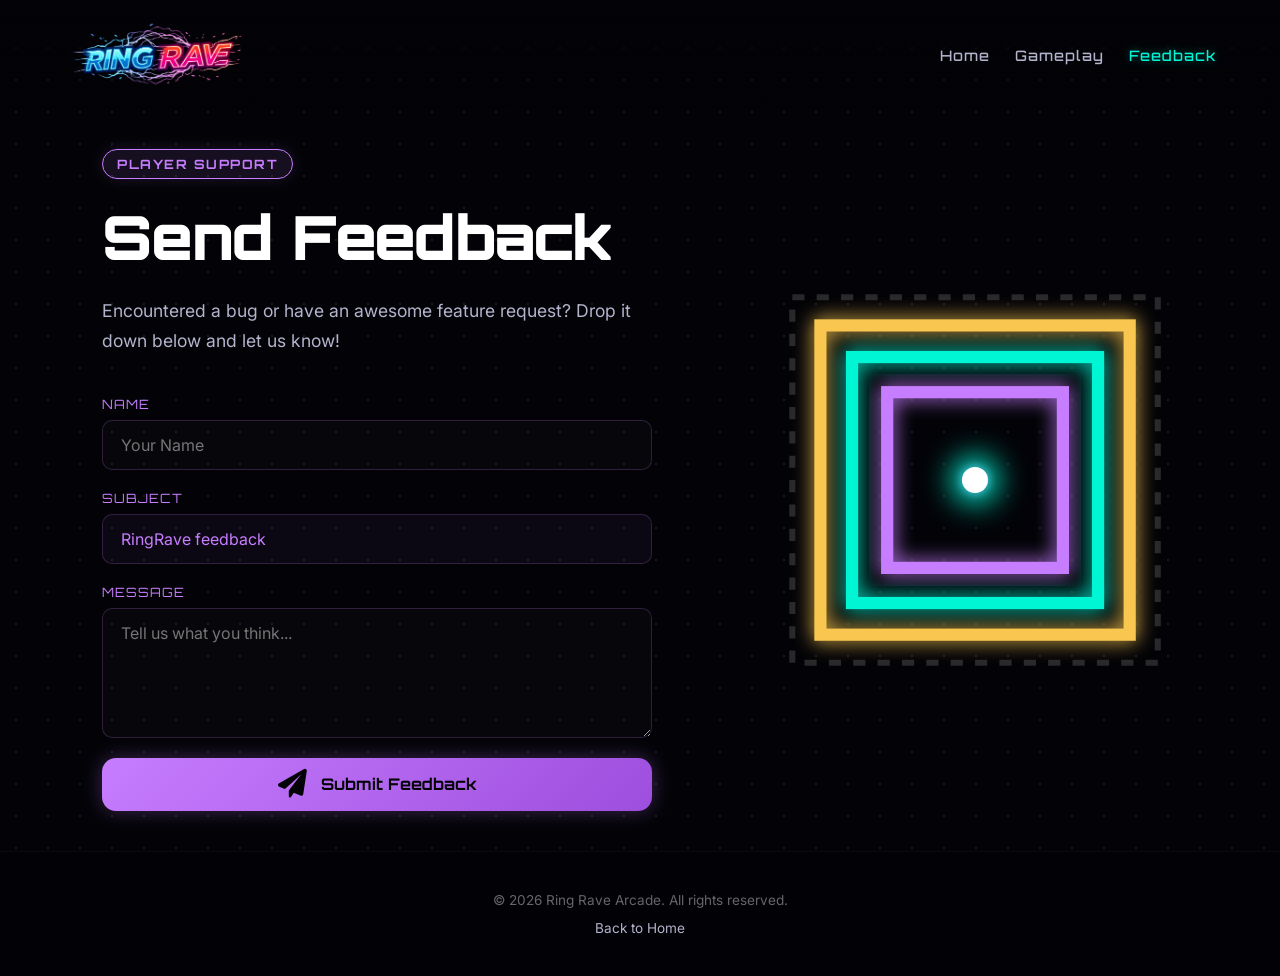
<file: feedback.html>
<!DOCTYPE html>
<html lang="en">
<head>
  <meta charset="UTF-8">
  <meta name="viewport" content="width=device-width, initial-scale=1.0">
  <title>Feedback | Ring Rave Support</title>
  <meta name="description" content="Encountered a bug or have a feature request for Ring Rave? Submit your feedback directly to the developer team here.">
  
  <link rel="preconnect" href="https://fonts.googleapis.com">
  <link rel="preconnect" href="https://fonts.gstatic.com" crossorigin>
  <link href="https://fonts.googleapis.com/css2?family=Inter:wght@300;400;600&family=Orbitron:wght@500;700;900&display=swap" rel="stylesheet">
  <link rel="stylesheet" href="https://cdnjs.cloudflare.com/ajax/libs/font-awesome/6.0.0/css/all.min.css">
  
  <link rel="stylesheet" href="style.css">
  <script defer src="script.js"></script>
</head>
<body>
  <div class="stars"></div>

  <nav class="navbar">
    <div class="logo-container">
      <a href="index.html">
        <img src="assets/ringrave_final_logo.png" alt="Ring Rave Main Logo" class="main-logo">
      </a>
    </div>
    <div class="nav-links">
      <a href="index.html">Home</a>
      <a href="gameplay.html">Gameplay</a>
      <a href="feedback.html" class="active">Feedback</a>
    </div>
  </nav>


  <main class="hero-container">
    <section class="hero-text feedback-container">
      <span class="badge">Player Support</span>
      <h1>Send Feedback</h1>
      <p>Encountered a bug or have an awesome feature request? Drop it down below and let us know!</p>

      <form action="https://api.web3forms.com/submit" method="POST" enctype="multipart/form-data" class="feedback-form">
        <input type="hidden" name="access_key" value="5aa4dc13-121e-4097-b9c3-dd8436fc8f61">
        <input type="hidden" name="redirect" value="https://piggybank.github.io/thanks.html">
        <input type="hidden" name="from_name" value="Ring Rave Feedback">
        <input type="checkbox" name="botcheck" class="hidden" style="display: none;">

        <div class="form-group">
          <label for="name">Name</label>
          <input type="text" id="name" name="name" placeholder="Your Name" required>
        </div>

        <div class="form-group">
          <label for="subject">Subject</label>
          <input type="text" id="subject" name="subject" value="RingRave feedback" readonly required>
        </div>

        <div class="form-group">
          <label for="message">Message</label>
          <textarea id="message" name="message" rows="5" placeholder="Tell us what you think..." required></textarea>
        </div>

        <button type="submit" class="btn submit-btn">
          <i class="fa-solid fa-paper-plane"></i> Submit Feedback
        </button>
      </form>
    </section>

    <section class="hero-visual" aria-hidden="true">
      <div class="ring-system" id="dynamic-ring-system">
        <!-- Will be dynamically generated via script.js -->
        <div class="core"></div>
      </div>
    </section>
  </main>

  <footer>
    <p>&copy; 2026 Ring Rave Arcade. All rights reserved.</p>
    <div class="footer-links">
      <a href="index.html">Back to Home</a>
    </div>
  </footer>
</body>
</html>
</file>
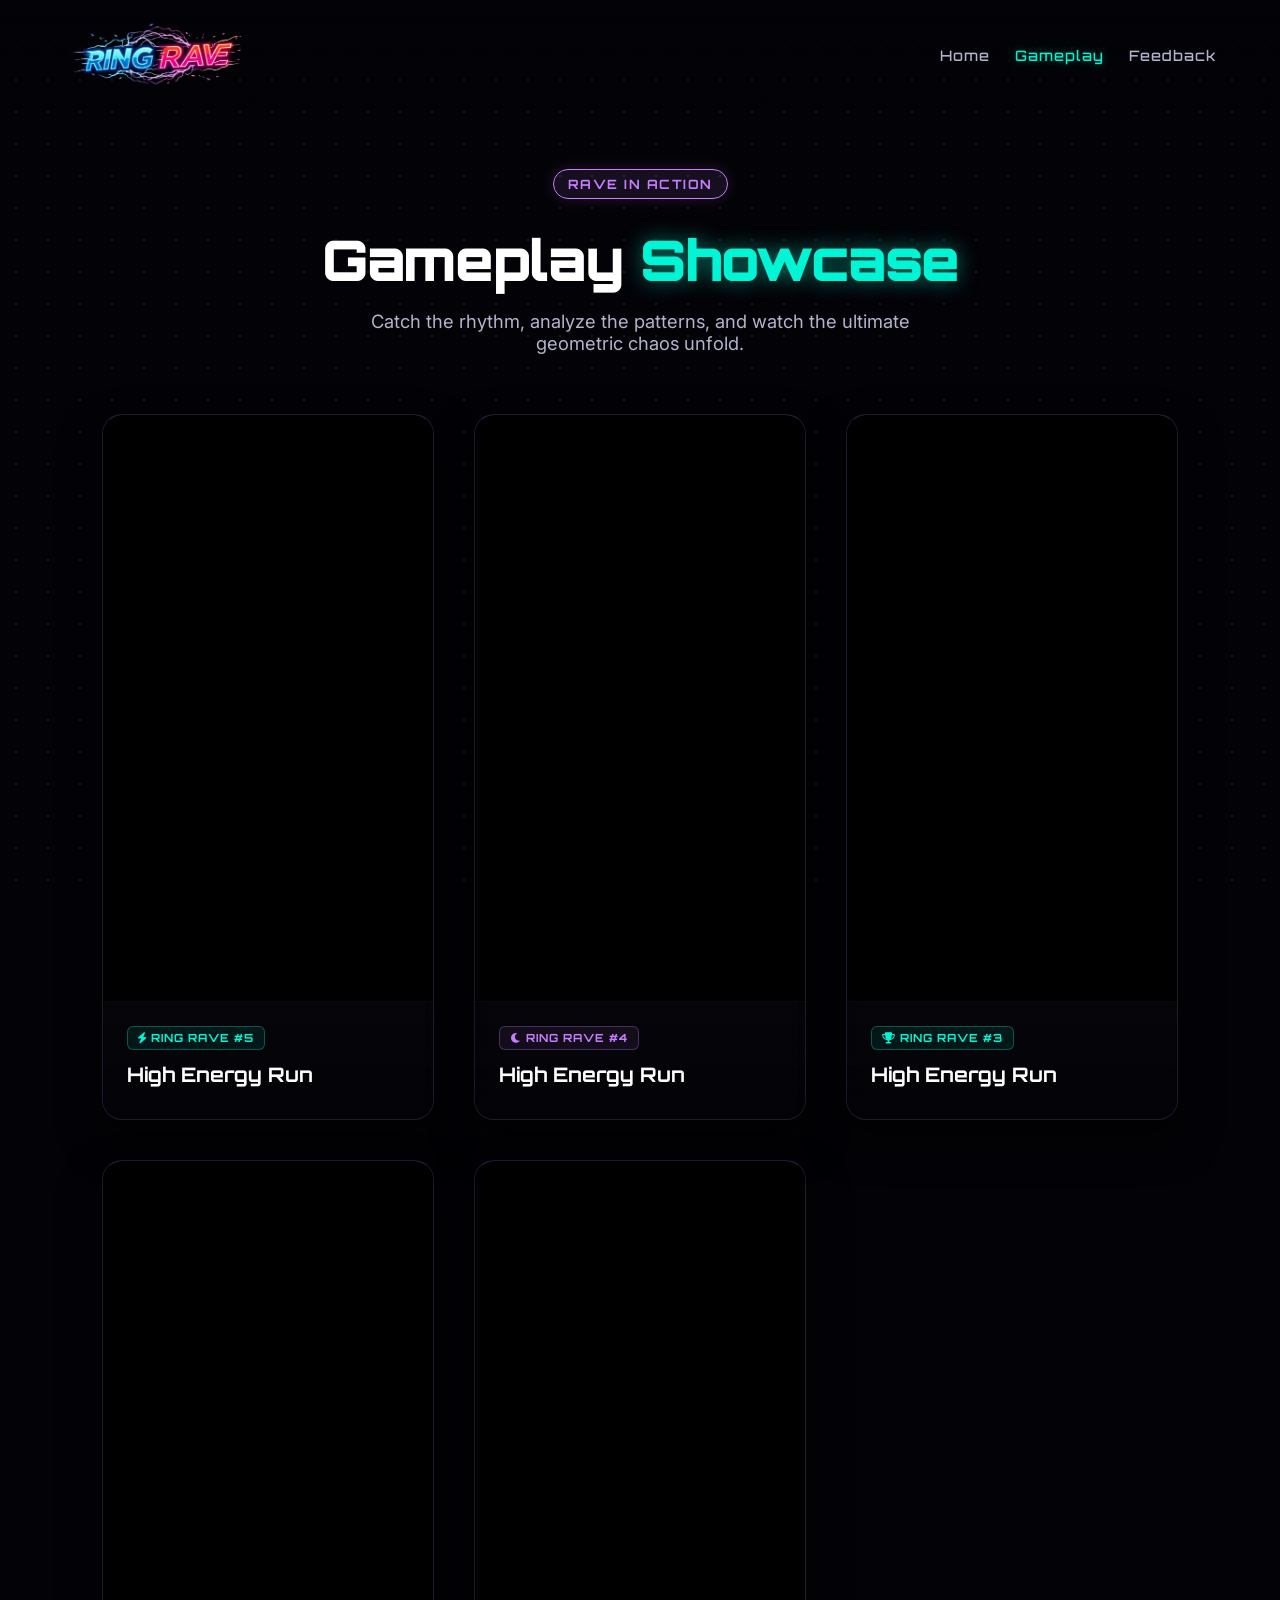
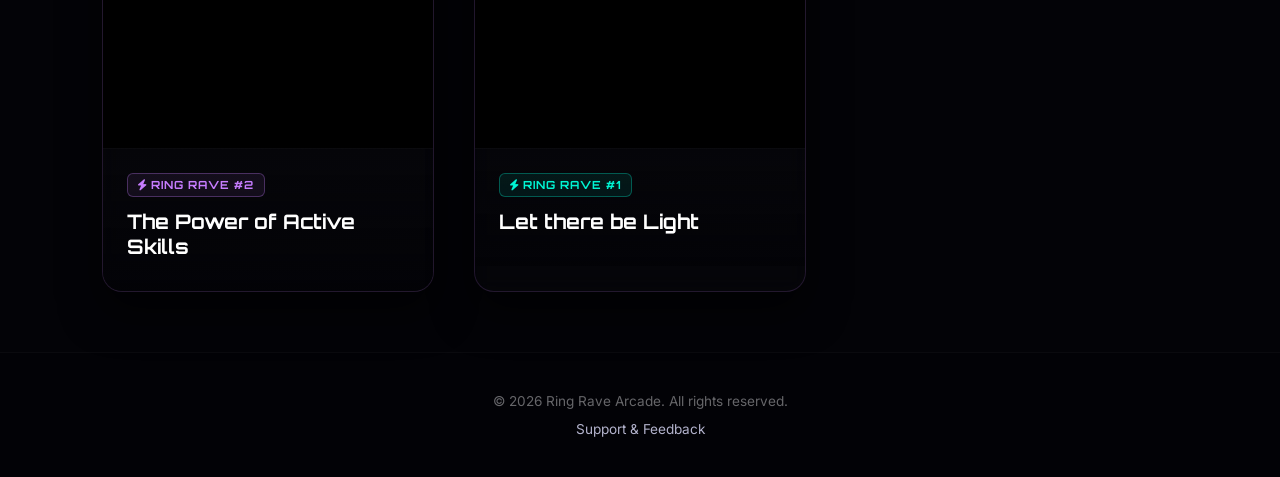
<file: gameplay.html>
<!DOCTYPE html>
<html lang="en">
<head>
  <meta charset="UTF-8">
  <meta name="viewport" content="width=device-width, initial-scale=1.0">
  
  <title>Gameplay Highlights | Ring Rave Arcade</title>
  <meta name="description" content="Watch high-energy gameplay clips and strategy highlights from Ring Rave Arcade. Check out the neon action and idle zen modes.">
  
  <link rel="preconnect" href="https://fonts.googleapis.com">
  <link rel="preconnect" href="https://fonts.gstatic.com" crossorigin>
  <link href="https://fonts.googleapis.com/css2?family=Inter:wght@300;400;600&family=Orbitron:wght@500;700;900&display=swap" rel="stylesheet">
  <link rel="stylesheet" href="https://cdnjs.cloudflare.com/ajax/libs/font-awesome/6.0.0/css/all.min.css">
  
  <link rel="stylesheet" href="style.css">
  <style>
    .gameplay-container {
      max-width: 1400px;
      margin: 0 auto;
      padding: 60px 8%;
      width: 100%;
      flex: 1;
    }
    .gameplay-header {
      text-align: center;
      margin-bottom: 60px;
    }
    .gameplay-header h1 {
      font-family: var(--font-heading);
      font-size: 3.5rem;
      font-weight: 900;
      margin-bottom: 15px;
      letter-spacing: -1px;
    }
    .gameplay-header p {
      color: var(--text-secondary);
      font-size: 1.15rem;
      max-width: 600px;
      margin: 0 auto;
    }
    /* Infinite Dynamic Responsive Grid */
    .video-grid {
      display: grid;
      grid-template-columns: repeat(auto-fit, minmax(300px, 1fr));
      gap: 40px;
      width: 100%;
    }
    /* Arcade Video Card Theme */
    .video-card {
      background: rgba(255, 255, 255, 0.01);
      border: 1px solid rgba(199, 125, 255, 0.15);
      border-radius: 20px;
      overflow: hidden;
      position: relative;
      transition: all 0.4s cubic-bezier(0.16, 1, 0.3, 1);
      backdrop-filter: blur(10px);
      -webkit-backdrop-filter: blur(10px);
      box-shadow: 0 20px 40px rgba(0, 0, 0, 0.6);
    }
    .video-card::before {
      content: '';
      position: absolute;
      top: 0;
      left: 0;
      width: 100%;
      height: 4px;
      background: linear-gradient(90deg, var(--neon-purple), var(--neon-cyan));
      opacity: 0.7;
      transition: opacity 0.3s ease;
    }
    .video-card:hover {
      transform: translateY(-8px) scale(1.02);
      border-color: var(--neon-cyan);
      box-shadow: 0 0 30px rgba(0, 245, 212, 0.25), 0 20px 50px rgba(0, 0, 0, 0.8);
    }
    .video-card:hover::before {
      opacity: 1;
    }
    /* Responsive Portrait Fit Wrapper */
    .video-wrapper {
      position: relative;
      width: 100%;
      aspect-ratio: 9 / 16;
      background: #000000;
    }
    .video-wrapper iframe {
      position: absolute;
      top: 0;
      left: 0;
      width: 100%;
      height: 100%;
      border: 0;
    }
    /* Video Details Panel */
    .video-info {
      padding: 24px;
      background: linear-gradient(to bottom, transparent, rgba(3, 3, 7, 0.9));
      border-top: 1px solid rgba(255, 255, 255, 0.03);
    }
    .video-meta-badge {
      display: inline-block;
      font-family: var(--font-heading);
      font-size: 0.7rem;
      font-weight: 700;
      text-transform: uppercase;
      color: var(--neon-cyan);
      background: rgba(0, 245, 212, 0.08);
      border: 1px solid rgba(0, 245, 212, 0.3);
      padding: 4px 10px;
      border-radius: 6px;
      margin-bottom: 12px;
      letter-spacing: 1px;
    }
    .video-card:nth-child(even) .video-meta-badge {
      color: var(--neon-purple);
      background: rgba(199, 125, 255, 0.08);
      border: 1px solid rgba(199, 125, 255, 0.3);
    }
    .video-info h3 {
      font-family: var(--font-heading);
      font-size: 1.25rem;
      color: var(--text-primary);
      margin-bottom: 8px;
      font-weight: 700;
    }
    .video-info p {
      font-size: 0.95rem;
      color: var(--text-secondary);
      line-height: 1.5;
    }
    @media (max-width: 768px) {
      .gameplay-header h1 { font-size: 2.8rem; }
      .video-grid { gap: 25px; }
    }
    @media (max-width: 480px) {
      .gameplay-header h1 { font-size: 2.2rem; }
      .video-grid { grid-template-columns: 1fr; }
    }
  </style>
  <script defer src="script.js"></script>
</head>
<body>
  <div class="stars"></div>

  <nav class="navbar">
    <div class="logo-container">
      <a href="index.html">
        <img src="assets/ringrave_final_logo.png" alt="Ring Rave Main Logo" class="main-logo">
      </a>
    </div>
    <div class="nav-links">
      <a href="index.html">Home</a>
      <a href="gameplay.html" class="active">Gameplay</a>
      <a href="feedback.html">Feedback</a>
    </div>
  </nav>

  <main class="gameplay-container">
    <header class="gameplay-header">
      <span class="badge">Rave in Action</span>
      <h1>Gameplay <span class="neon-text">Showcase</span></h1>
      <p>Catch the rhythm, analyze the patterns, and watch the ultimate geometric chaos unfold.</p>
    </header>

    <section class="video-grid">
          
          <div class="video-card">
            <div class="video-wrapper">
              <iframe src="https://www.youtube.com/embed/wg6pQrXQFMo?modestbranding=1&rel=0" title="Ring Rave Arcade Mode Run" allow="accelerometer; autoplay; clipboard-write; encrypted-media; gyroscope; picture-in-picture" allowfullscreen></iframe>
            </div>
            <div class="video-info">
              <span class="video-meta-badge"><i class="fa-solid fa-bolt"></i> Ring Rave #5</span>
              <h3>High Energy Run</h3>
            </div>
          </div>

          <div class="video-card">
            <div class="video-wrapper">
              <iframe src="https://www.youtube.com/embed/l5jI66W4cpA?modestbranding=1&rel=0" title="Ring Rave Zen Gameplay" allow="accelerometer; autoplay; clipboard-write; encrypted-media; gyroscope; picture-in-picture" allowfullscreen></iframe>
            </div>
            <div class="video-info">
              <span class="video-meta-badge"><i class="fa-solid fa-moon"></i> Ring Rave #4</span>
              <h3>High Energy Run</h3>
            </div>
          </div>

          <div class="video-card">
            <div class="video-wrapper">
              <iframe src="https://www.youtube.com/embed/hUMcmGvKGd8?modestbranding=1&rel=0" title="Ring Rave Advanced Strategy" allow="accelerometer; autoplay; clipboard-write; encrypted-media; gyroscope; picture-in-picture" allowfullscreen></iframe>
            </div>
            <div class="video-info">
              <span class="video-meta-badge"><i class="fa-solid fa-trophy"></i> Ring Rave #3</span>
              <h3>High Energy Run</h3>
            </div>
          </div>

          <div class="video-card">
            <div class="video-wrapper">
              <iframe src="https://www.youtube.com/embed/x9ytwHvCMng?modestbranding=1&rel=0" title="Ring Rave Gameplay Highlight" allow="accelerometer; autoplay; clipboard-write; encrypted-media; gyroscope; picture-in-picture" allowfullscreen></iframe>
            </div>
            <div class="video-info">
              <span class="video-meta-badge"><i class="fa-solid fa-bolt"></i> Ring Rave #2</span>
              <h3>The Power of Active Skills</h3>
            </div>
          </div>

          <div class="video-card">
            <div class="video-wrapper">
              <iframe src="https://www.youtube.com/embed/FvGHiB2zYrI?modestbranding=1&rel=0" title="Ring Rave Gameplay Highlight" allow="accelerometer; autoplay; clipboard-write; encrypted-media; gyroscope; picture-in-picture" allowfullscreen></iframe>
            </div>
            <div class="video-info">
              <span class="video-meta-badge"><i class="fa-solid fa-bolt"></i> Ring Rave #1</span>
              <h3>Let there be Light</h3>
            </div>
          </div>

    </section>
  </main>

  <footer>
    <p>&copy; 2026 Ring Rave Arcade. All rights reserved.</p>
    <div class="footer-links">
      <a href="feedback.html">Support &amp; Feedback</a>
    </div>
  </footer>
</body>
</html>
</file>
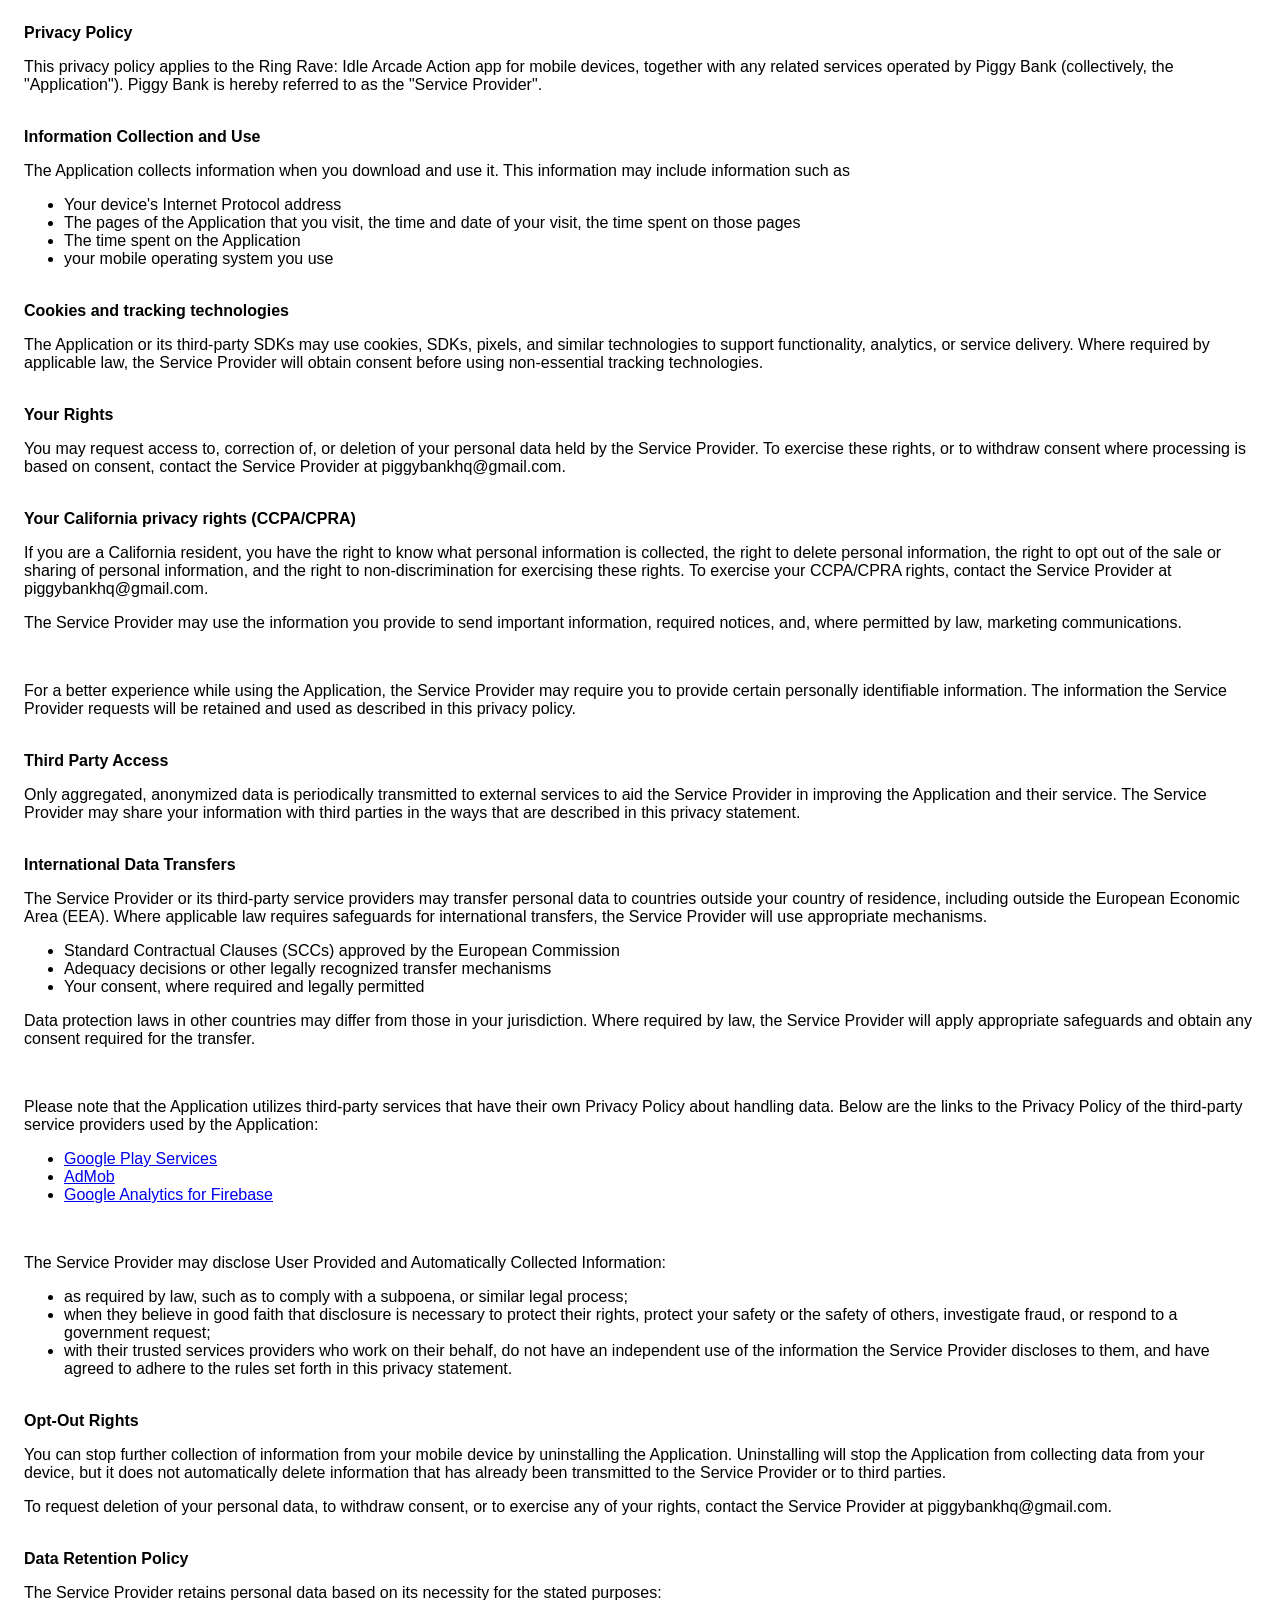
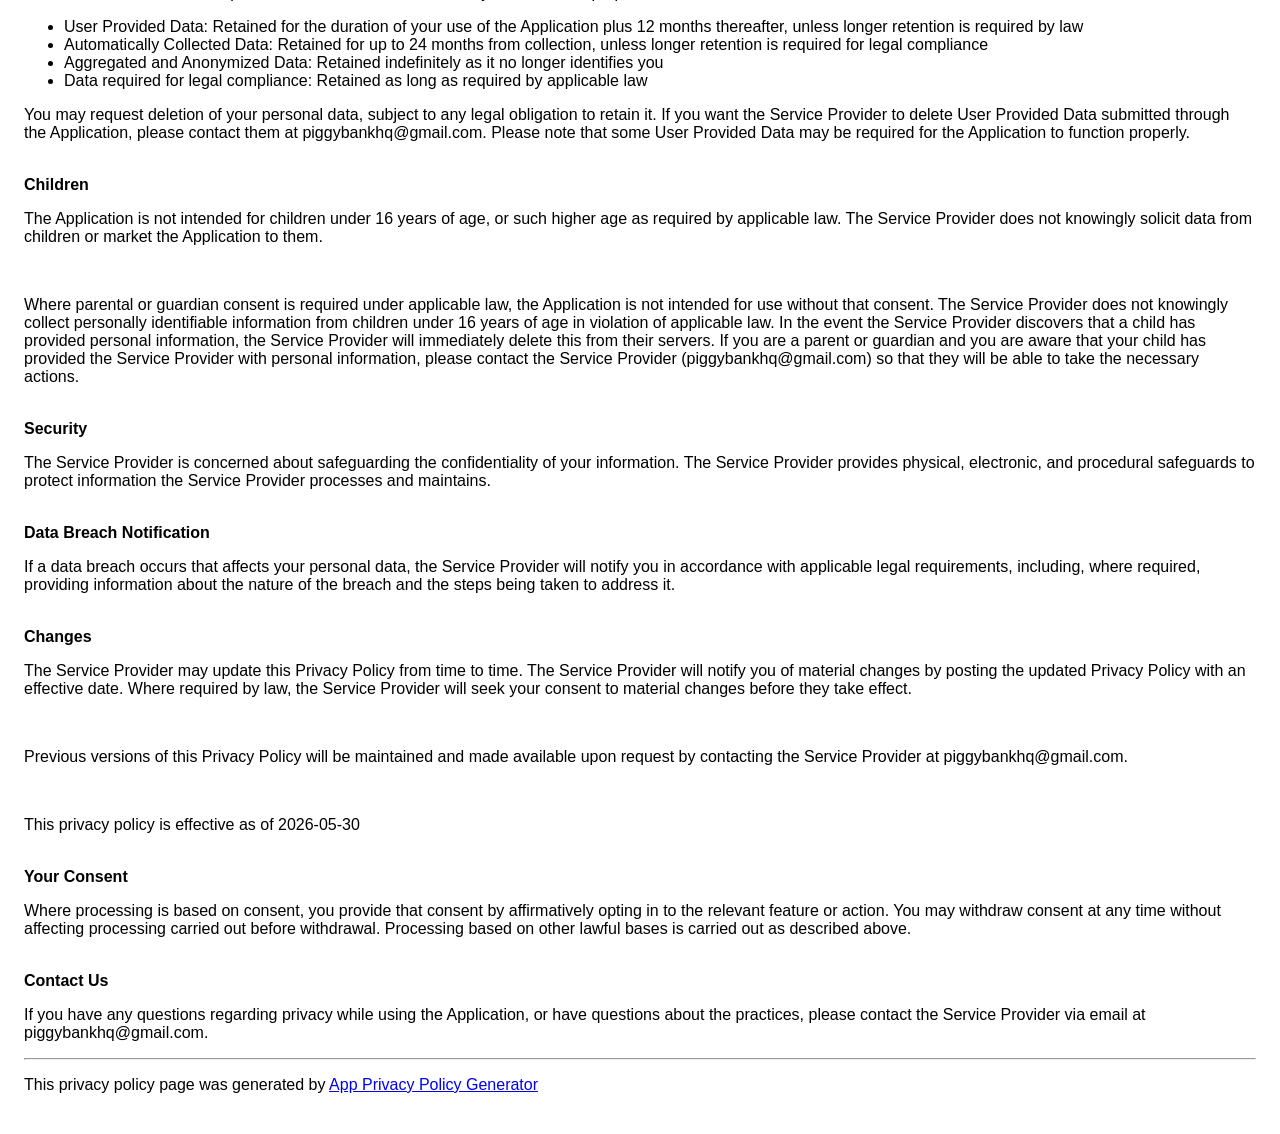
<file: privacypolicy.html>
<!DOCTYPE html>
    <html>
    <head>
      <meta charset='utf-8'>
      <meta name='viewport' content='width=device-width'>
      <title>Privacy Policy</title>
      <style> body { font-family: 'Helvetica Neue', Helvetica, Arial, sans-serif; padding:1em; } </style>
    </head>
    <body>
    <strong>Privacy Policy</strong><p>This privacy policy applies to the Ring Rave: Idle Arcade Action app for mobile devices, together with any related services operated by Piggy Bank (collectively, the "Application"). Piggy Bank is hereby referred to as the "Service Provider".</p><br><strong>Information Collection and Use</strong><p>The Application collects information when you download and use it. This information may include information such as </p><ul><li>Your device's Internet Protocol address</li><li>The pages of the Application that you visit, the time and date of your visit, the time spent on those pages</li><li>The time spent on the Application</li><li>your mobile operating system you use</li></ul><p></p><br><strong>Cookies and tracking technologies</strong><p>The Application or its third-party SDKs may use cookies, SDKs, pixels, and similar technologies to support functionality, analytics, or service delivery. Where required by applicable law, the Service Provider will obtain consent before using non-essential tracking technologies.</p><!----><br><strong>Your Rights</strong><p>You may request access to, correction of, or deletion of your personal data held by the Service Provider. To exercise these rights, or to withdraw consent where processing is based on consent, contact the Service Provider at piggybankhq@gmail.com.</p><br><strong>Your California privacy rights (CCPA/CPRA)</strong><p>If you are a California resident, you have the right to know what personal information is collected, the right to delete personal information, the right to opt out of the sale or sharing of personal information, and the right to non-discrimination for exercising these rights. To exercise your CCPA/CPRA rights, contact the Service Provider at piggybankhq@gmail.com.</p><!----><p>The Service Provider may use the information you provide to send important information, required notices, and, where permitted by law, marketing communications.</p><br><p>For a better experience while using the Application, the Service Provider may require you to provide certain personally identifiable information. The information the Service Provider requests will be retained and used as described in this privacy policy.</p><br><strong>Third Party Access</strong><p>Only aggregated, anonymized data is periodically transmitted to external services to aid the Service Provider in improving the Application and their service. The Service Provider may share your information with third parties in the ways that are described in this privacy statement.</p><br><strong>International Data Transfers</strong><p>The Service Provider or its third-party service providers may transfer personal data to countries outside your country of residence, including outside the European Economic Area (EEA). Where applicable law requires safeguards for international transfers, the Service Provider will use appropriate mechanisms.</p><ul><li>Standard Contractual Clauses (SCCs) approved by the European Commission</li><li>Adequacy decisions or other legally recognized transfer mechanisms</li><li>Your consent, where required and legally permitted</li></ul><p>Data protection laws in other countries may differ from those in your jurisdiction. Where required by law, the Service Provider will apply appropriate safeguards and obtain any consent required for the transfer.</p><div><br><p>Please note that the Application utilizes third-party services that have their own Privacy Policy about handling data. Below are the links to the Privacy Policy of the third-party service providers used by the Application:</p><ul><li><a href="https://www.google.com/policies/privacy/" target="_blank" rel="noopener noreferrer">Google Play Services</a></li><li><a href="https://policies.google.com/technologies/partner-sites" target="_blank" rel="noopener noreferrer">AdMob</a></li><li><a href="https://firebase.google.com/support/privacy" target="_blank" rel="noopener noreferrer">Google Analytics for Firebase</a></li></ul></div><br><p>The Service Provider may disclose User Provided and Automatically Collected Information:</p><ul><li>as required by law, such as to comply with a subpoena, or similar legal process;</li><li>when they believe in good faith that disclosure is necessary to protect their rights, protect your safety or the safety of others, investigate fraud, or respond to a government request;</li><li>with their trusted services providers who work on their behalf, do not have an independent use of the information the Service Provider discloses to them, and have agreed to adhere to the rules set forth in this privacy statement.</li></ul><p></p><br><strong>Opt-Out Rights</strong><div><p>You can stop further collection of information from your mobile device by uninstalling the Application. Uninstalling will stop the Application from collecting data from your device, but it does not automatically delete information that has already been transmitted to the Service Provider or to third parties.</p></div><!----><p>To request deletion of your personal data, to withdraw consent, or to exercise any of your rights, contact the Service Provider at piggybankhq@gmail.com.</p><br><strong>Data Retention Policy</strong><p>The Service Provider retains personal data based on its necessity for the stated purposes:</p><ul><li>User Provided Data: Retained for the duration of your use of the Application plus 12 months thereafter, unless longer retention is required by law</li><li>Automatically Collected Data: Retained for up to 24 months from collection, unless longer retention is required for legal compliance</li><li>Aggregated and Anonymized Data: Retained indefinitely as it no longer identifies you</li><li>Data required for legal compliance: Retained as long as required by applicable law</li></ul><p>You may request deletion of your personal data, subject to any legal obligation to retain it. If you want the Service Provider to delete User Provided Data submitted through the Application, please contact them at piggybankhq@gmail.com. Please note that some User Provided Data may be required for the Application to function properly.</p><br><strong>Children</strong><p>The Application is not intended for children under 16 years of age, or such higher age as required by applicable law. The Service Provider does not knowingly solicit data from children or market the Application to them.</p><div><br><p>Where parental or guardian consent is required under applicable law, the Application is not intended for use without that consent. The Service Provider does not knowingly collect personally identifiable information from children under 16 years of age in violation of applicable law. In the event the Service Provider discovers that a child has provided personal information, the Service Provider will immediately delete this from their servers. If you are a parent or guardian and you are aware that your child has provided the Service Provider with personal information, please contact the Service Provider (piggybankhq@gmail.com) so that they will be able to take the necessary actions.</p></div><br><strong>Security</strong><p>The Service Provider is concerned about safeguarding the confidentiality of your information. The Service Provider provides physical, electronic, and procedural safeguards to protect information the Service Provider processes and maintains.</p><br><strong>Data Breach Notification</strong><p>If a data breach occurs that affects your personal data, the Service Provider will notify you in accordance with applicable legal requirements, including, where required, providing information about the nature of the breach and the steps being taken to address it.</p><br><strong>Changes</strong><p>The Service Provider may update this Privacy Policy from time to time. The Service Provider will notify you of material changes by posting the updated Privacy Policy with an effective date. Where required by law, the Service Provider will seek your consent to material changes before they take effect.</p><br><p>Previous versions of this Privacy Policy will be maintained and made available upon request by contacting the Service Provider at piggybankhq@gmail.com.</p><br><p>This privacy policy is effective as of 2026-05-30</p><br><strong>Your Consent</strong><p>Where processing is based on consent, you provide that consent by affirmatively opting in to the relevant feature or action. You may withdraw consent at any time without affecting processing carried out before withdrawal. Processing based on other lawful bases is carried out as described above.</p><br><strong>Contact Us</strong><p>If you have any questions regarding privacy while using the Application, or have questions about the practices, please contact the Service Provider via email at piggybankhq@gmail.com.</p><hr><p>This privacy policy page was generated by <a href="https://app-privacy-policy-generator.nisrulz.com/" target="_blank" rel="noopener noreferrer">App Privacy Policy Generator</a></p>
    </body>
    </html>
</file>
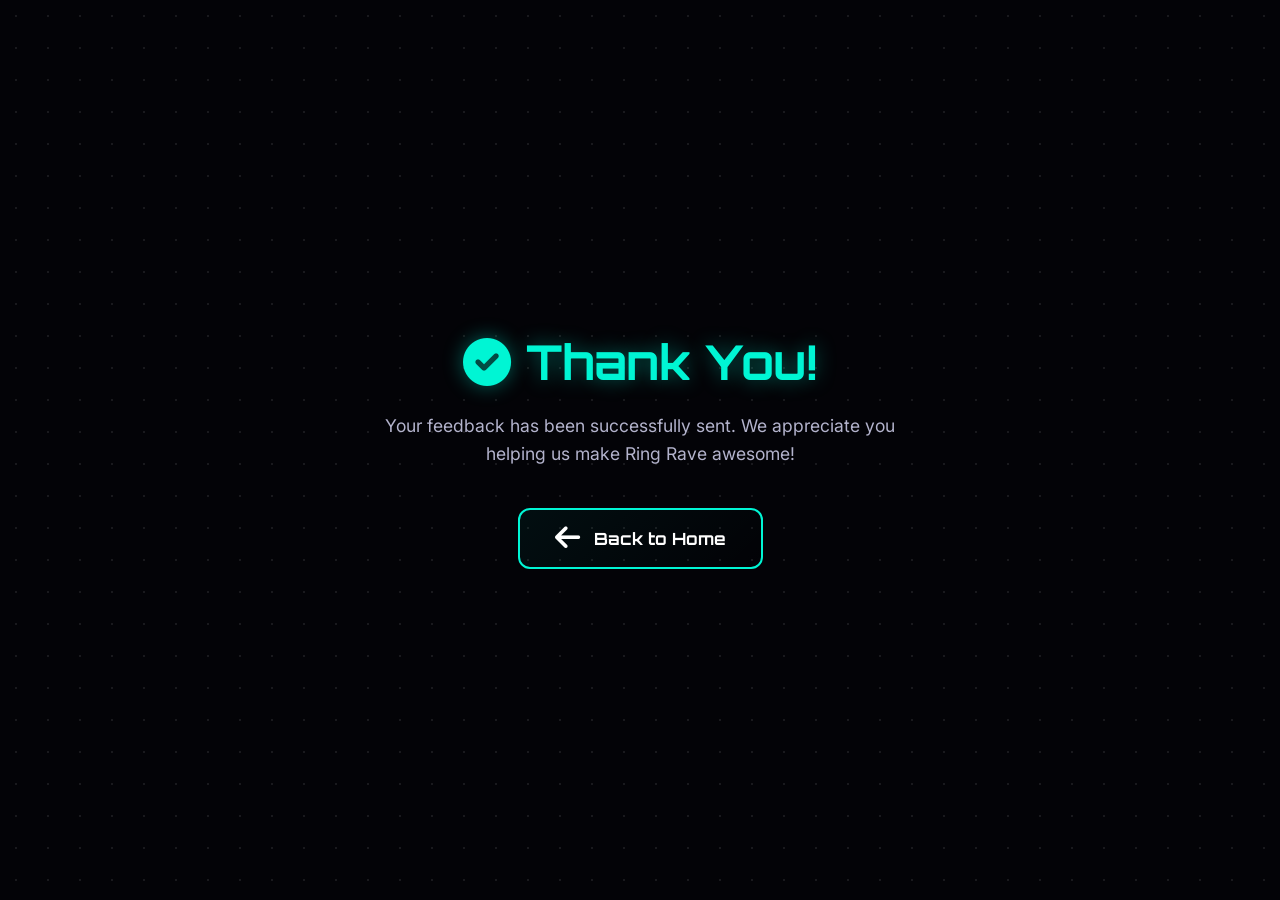
<file: thanks.html>
<!DOCTYPE html>
<html lang="en">
<head>
  <meta charset="UTF-8">
  <meta name="viewport" content="width=device-width, initial-scale=1.0">
  <title>Thank You | Ring Rave</title>
  <link rel="preconnect" href="https://fonts.googleapis.com">
  <link rel="preconnect" href="https://fonts.gstatic.com" crossorigin>
  <link href="https://fonts.googleapis.com/css2?family=Inter:wght@400;600&family=Orbitron:wght@700&display=swap" rel="stylesheet">
  <link rel="stylesheet" href="https://cdnjs.cloudflare.com/ajax/libs/font-awesome/6.0.0/css/all.min.css">
  <link rel="stylesheet" href="style.css">
</head>
<body>
  <div class="stars"></div>

  <header class="hero-container" style="display: flex; justify-content: center; align-items: center; min-height: 90vh;">
    <div style="text-align: center; max-width: 600px; padding: 20px;">
      <h1 style="font-family: 'Orbitron', sans-serif; color: #00f5d4; font-size: 3rem; margin-bottom: 20px; text-shadow: 0 0 20px rgba(0, 245, 212, 0.4);">
        <i class="fa-solid fa-circle-check"></i> Thank You!
      </h1>
      <p style="font-family: 'Inter', sans-serif; color: #b3b3cc; font-size: 1.1rem; line-height: 1.6; margin-bottom: 40px;">
        Your feedback has been successfully sent. We appreciate you helping us make Ring Rave awesome!
      </p>
      <div style="display: flex; justify-content: center;">
        <a href="index.html" class="btn btn-google" style="font-family: 'Orbitron', sans-serif; font-weight: bold; padding: 14px 35px; border-radius: 12px;">
          <i class="fa-solid fa-arrow-left"></i> <span><strong>Back to Home</strong></span>
        </a>
      </div>
    </div>
  </header>
</body>
</html>
</file>
<file: style.css>
/* RESET & VARIABLE DEFINITIONS */
* {
  margin: 0;
  padding: 0;
  box-sizing: border-box;
}

:root {
  --bg-color: #030307;
  --text-primary: #ffffff;
  --text-secondary: #b3b3cc;
  --neon-purple: #c77dff;
  --neon-cyan: #00f5d4;
  --neon-yellow: #f9c74f;
  --neon-dark: #221929;
  --font-heading: 'Orbitron', sans-serif;
  --font-body: 'Inter', sans-serif;
}

body {
  font-family: var(--font-body);
  background-color: var(--bg-color);
  color: var(--text-primary);
  overflow-x: hidden;
  min-height: 100vh;
  display: flex;
  flex-direction: column;
}


/* ==========================================================================
   UPGRADED ARCADE PROMO BADGE STYLING 
   ========================================================================== */

.promo-badge-container {
  margin-bottom: 35px;
  display: inline-block;
  position: relative;
}

/* Card frame around the badge */
.promo-card {
  position: relative;
  background: rgba(199, 125, 255, 0.03);
  padding: 6px;
  border-radius: 12px;
  border: 1px solid rgba(0, 245, 212, 0.3);
  box-shadow: 0 0 15px rgba(0, 245, 212, 0.1);
  transition: all 0.4s cubic-bezier(0.25, 0.8, 0.25, 1);
}

/* Animated underlying glow layout layer */
.promo-glow {
  position: absolute;
  inset: -1px;
  border-radius: 12px;
  background: linear-gradient(90deg, var(--neon-cyan), var(--neon-purple), var(--neon-cyan));
  background-size: 200% auto;
  z-index: -1;
  opacity: 0.4;
  filter: blur(4px);
  animation: neonWave 4s linear infinite;
  transition: opacity 0.4s ease;
}

.promo-card a {
  display: block;
  border-radius: 8px;
  overflow: hidden;
}

.promo-card img {
  display: block;
  transition: transform 0.4s ease;
}

/* HOVER EFFECTS: Pop forward and amplify light stream */
.promo-card:hover {
  transform: translateY(-5px) scale(1.02);
  border-color: var(--neon-cyan);
  box-shadow: 0 10px 30px rgba(0, 245, 212, 0.3), 
              0 0 20px rgba(199, 125, 255, 0.2);
}

.promo-card:hover .promo-glow {
  opacity: 0.9;
  filter: blur(8px);
}

.promo-card:hover img {
  transform: scale(1.01);
}

/* Smooth color shifts running underneath */
@keyframes neonWave {
  0% { background-position: 0% 50%; }
  50% { background-position: 100% 50%; }
  100% { background-position: 0% 50%; }
}


/* BACKGROUND MATRIX EFFECTS */
.stars {
  position: fixed;
  inset: 0;
  background-image: radial-gradient(rgba(255, 255, 255, 0.15) 1px, transparent 1px);
  background-size: 32px 32px;
  opacity: 0.6;
  z-index: -1;
  pointer-events: none;
}

/* NAVIGATION BAR */
.navbar {
  display: flex;
  justify-content: space-between;
  align-items: center;
  padding: 20px 5%;
  background: linear-gradient(to bottom, rgba(3, 3, 7, 0.9), transparent);
  z-index: 100;
}

.main-logo {
  width: 100%;
  max-width: 180px;
  height: auto;
  display: block;
}

.nav-links {
  display: flex;
  gap: 25px;
}

.nav-links a {
  color: var(--text-secondary);
  text-decoration: none;
  font-family: var(--font-heading);
  font-size: 0.9rem;
  letter-spacing: 1px;
  font-weight: 500;
  transition: color 0.3s ease;
}

.nav-links a:hover, 
.nav-links a.active {
  color: var(--neon-cyan);
  text-shadow: 0 0 10px rgba(0, 245, 212, 0.4);
}

/* HERO CONTAINER LAYOUT */
.hero-container {
  flex: 1;
  display: grid;
  grid-template-columns: 1.2fr 0.8fr;
  align-items: center;
  padding: 40px 8%;
  gap: 60px;
  max-width: 1400px;
  margin: 0 auto;
  width: 100%;
}

/* HERO TEXT CONTENT */
.hero-text {
  z-index: 10;
}

.badge {
  display: inline-block;
  padding: 6px 14px;
  background: rgba(199, 125, 255, 0.1);
  border: 1px solid var(--neon-purple);
  color: var(--neon-purple);
  border-radius: 20px;
  font-family: var(--font-heading);
  font-size: 0.8rem;
  font-weight: 700;
  text-transform: uppercase;
  letter-spacing: 1.5px;
  margin-bottom: 25px;
  box-shadow: 0 0 15px rgba(199, 125, 255, 0.15);
}

.hero-text h1 {
  font-family: var(--font-heading);
  font-size: 3.8rem;
  font-weight: 900;
  line-height: 1.1;
  margin-bottom: 25px;
  letter-spacing: -1px;
}

.neon-text {
  color: var(--neon-cyan);
  text-shadow: 0 0 20px rgba(0, 245, 212, 0.5);
}

.hero-text p {
  color: var(--text-secondary);
  font-size: 1.1rem;
  line-height: 1.7;
  max-width: 540px;
  margin-bottom: 40px;
}

/* APP APP STORE / SOCIAL BUTTONS */
.hero-buttons {
  display: flex;
  flex-wrap: wrap;
  gap: 20px;
}

.btn {
  display: inline-flex;
  align-items: center;
  gap: 14px;
  padding: 12px 28px;
  border-radius: 14px;
  text-decoration: none;
  color: var(--text-primary);
  font-family: var(--font-body);
  transition: all 0.3s cubic-bezier(0.25, 0.8, 0.25, 1);
  background: rgba(255, 255, 255, 0.03);
  border: 2px solid rgba(255, 255, 255, 0.1);
}

.btn i {
  font-size: 1.8rem;
}

.btn span {
  display: flex;
  flex-direction: column;
  align-items: flex-start;
  line-height: 1.2;
}

.btn small {
  font-size: 0.75rem;
  color: var(--text-secondary);
  text-transform: uppercase;
  letter-spacing: 0.5px;
}

.btn strong {
  font-size: 1.05rem;
  font-family: var(--font-heading);
}

/* Custom Interactive Brand States */
.btn-google {
  border-color: var(--neon-cyan);
  background: linear-gradient(135deg, rgba(0, 245, 212, 0.05), transparent);
}

.btn-google:hover {
  background: var(--neon-cyan);
  color: var(--bg-color);
  box-shadow: 0 0 25px rgba(0, 245, 212, 0.4);
  transform: translateY(-3px);
}

.btn-google:hover small {
  color: rgba(3, 3, 7, 0.8);
}

.btn-tiktok {
  border-color: var(--neon-purple);
  background: linear-gradient(135deg, rgba(199, 125, 255, 0.05), transparent);
}

.btn-tiktok:hover {
  background: var(--neon-purple);
  color: var(--bg-color);
  box-shadow: 0 0 25px rgba(199, 125, 255, 0.4);
  transform: translateY(-3px);
}

.btn-tiktok:hover small {
  color: rgba(3, 3, 7, 0.8);
}

/* RESPONSIVE ROTATING NEON RING SYSTEM */
.hero-visual {
  display: flex;
  justify-content: center;
  align-items: center;
  width: 100%;
  position: relative;
  aspect-ratio: 1 / 1;
}

.ring-system {
  position: relative;
  width: 100%;
  height: 100%;
  max-width: 480px;
  max-height: 480px;
  display: flex;
  justify-content: center;
  align-items: center;
}

/* Dynamic Dynamic SVG shape element styling */
.dynamic-ring {
  position: absolute;
  width: 100%;
  height: 100%;
  top: 0;
  left: 0;
  transform-origin: center center;
  pointer-events: none;
}

.ring-layer1 { animation: spin 8s linear infinite; }
.ring-layer2 { animation: spin 14s linear infinite reverse; }
.ring-layer3 { animation: spin 20s linear infinite; }
.ring-layer4 { animation: spin 40s linear infinite reverse; }

.core {
  position: absolute;
  width: 26px;
  height: 26px;
  background-color: #ffffff;
  border-radius: 50%;
  box-shadow: 0 0 30px 10px var(--neon-cyan), 0 0 10px var(--neon-purple);
  z-index: 5;
}

@keyframes spin {
  from { transform: rotate(0deg); }
  to { transform: rotate(360deg); }
}

/* FOOTER SETUP */
footer {
  padding: 40px 5%;
  text-align: center;
  background: rgba(3, 3, 7, 0.6);
  border-top: 1px solid rgba(255, 255, 255, 0.03);
  font-size: 0.85rem;
  color: rgba(255, 255, 255, 0.4);
}

.footer-links {
  margin-top: 12px;
}

.footer-links a {
  color: var(--text-secondary);
  text-decoration: none;
  transition: color 0.2s ease;
}

.footer-links a:hover {
  color: var(--neon-purple);
}

/* --- ADAPTIVE RESPONSIVE MEDIA QUERIES --- */

@media (max-width: 1024px) {
  .hero-text h1 {
    font-size: 3rem;
  }
  .hero-container {
    gap: 30px;
    padding: 40px 5%;
  }
}

@media (max-width: 850px) {
  .hero-container {
    grid-template-columns: 1fr;
    text-align: center;
    padding-top: 20px;
    gap: 50px;
  }

  .hero-text {
    display: flex;
    flex-direction: column;
    align-items: center;
    order: 1;
  }

  .hero-text p {
    margin: 0 auto 30px auto;
  }

  .hero-buttons {
    justify-content: center;
  }

  .hero-visual {
    order: 2;
    max-width: 360px;
    margin: 0 auto;
  }
  
  .ring-system {
    width: 100%;
    height: 100%;
  }
}

@media (max-width: 480px) {
  .navbar {
    flex-direction: column;
    gap: 15px;
    padding: 20px;
  }

  .hero-text h1 {
    font-size: 2.3rem;
  }

  .hero-buttons {
    flex-direction: column;
    width: 100%;
    max-width: 290px;
  }

  .btn {
    width: 100%;
    justify-content: center;
  }
}

/* FEEDBACK FORM COMPONENT REFINEMENT */
.feedback-container {
  width: 100%;
  max-width: 550px;
}

.feedback-form {
  margin-top: 25px;
  display: flex;
  flex-direction: column;
  gap: 20px;
}

.form-group {
  display: flex;
  flex-direction: column;
  gap: 8px;
  text-align: left;
}

.form-group label {
  color: var(--neon-purple);
  font-family: var(--font-heading);
  font-size: 0.8rem;
  letter-spacing: 1px;
  text-transform: uppercase;
}

.form-group input[type="text"],
.form-group textarea {
  width: 100%;
  padding: 14px 18px;
  background: rgba(255, 255, 255, 0.02);
  border: 1px solid rgba(199, 125, 255, 0.2);
  border-radius: 10px;
  color: white;
  font-family: var(--font-body);
  font-size: 1rem;
  transition: all 0.3s ease;
}

.form-group input[type="text"]:focus,
.form-group textarea:focus {
  outline: none;
  border-color: var(--neon-cyan);
  box-shadow: 0 0 15px rgba(0, 245, 212, 0.15);
  background: rgba(255, 255, 255, 0.05);
}

.form-group input[readonly] {
  background: rgba(199, 125, 255, 0.05);
  border-color: rgba(199, 125, 255, 0.2);
  color: var(--neon-purple);
  cursor: not-allowed;
}

.submit-btn {
  font-family: var(--font-heading);
  font-size: 1rem;
  font-weight: 700;
  cursor: pointer;
  justify-content: center;
  background: linear-gradient(135deg, var(--neon-purple), #9d4edd);
  border: none;
  color: var(--bg-color) !important;
  box-shadow: 0 0 20px rgba(199, 125, 255, 0.3);
}

.submit-btn:hover {
  transform: translateY(-3px);
  box-shadow: 0 0 30px rgba(199, 125, 255, 0.5);
  background: var(--neon-purple);
}
</file>
